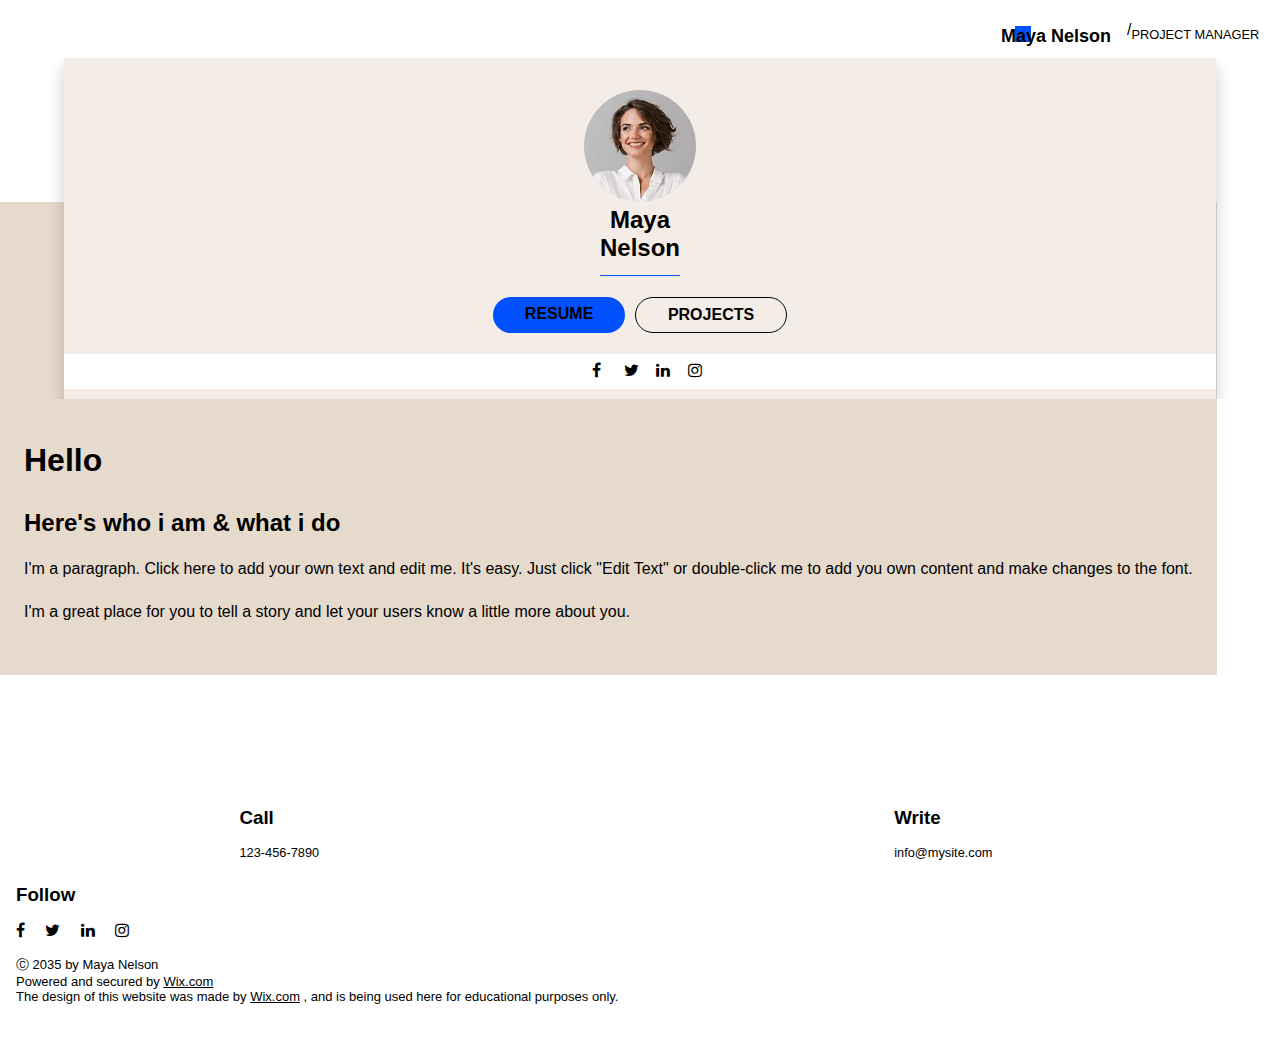
<file: index.html>
<!DOCTYPE html>
<html lang="en">
  <head>
    <meta charset="UTF-8" />
    <meta name="viewport" content="width=device-width, initial-scale=1.0" />
    <meta http-equiv="X-UA-Compatible" content="ie=edge" />

    <!--   Google fonts link -->
    <link rel="dns-prefetch" href="//fonts.googleapis.com" />
    <link
      href="https://fonts.googleapis.com/css?family=Questrial"
      rel="stylesheet"
    />

    <!--   favicon link  ---- -->
    <link
      rel="stylesheet"
      href="https://cdnjs.cloudflare.com/ajax/libs/font-awesome/4.7.0/css/font-awesome.min.css"
    />

    <!--   local CSS link  ---- -->
    <link rel="stylesheet" href="css/main.css" />

    <title>Maya Nelson</title>

    <!--   local header and footer JavaScript link  ---- -->
    <script src="main.js" type="text/javascript" defer></script>
  </head>

  <body>
    <!--  ======================= START of Page Area =============================  -->
    <!--  =======================  START art of NAV BAR =============================  -->
    <header-component></header-component>

    <!--  =======================  END of NAV BAR =============================  -->

    <!--  =======================  START of Main =============================  -->
    <main class="scroll_container">
      <div class="hero_card_text scroll_container_child">
        <div>
          <h1 class="hero_card_text_h1">Hello</h1>
          <h2 class="hero_card_text_h2">Here's who i am & what i do</h2>
        </div>
        <div>
          <p class="hero_card_text_p">
            I'm a paragraph. Click here to add your own text and edit me. It's
            easy. Just click "Edit Text" or double-click me to add you own
            content and make changes to the font.
          </p>
          <p class="hero_card_text_p">
            I'm a great place for you to tell a story and let your users know a
            little more about you.
          </p>
        </div>
      </div>
      <div class="hero_card scroll_container_child">
        <div class="hero_card_name_image">
          <img
            class="hero_card_image"
            src="img/maya_nelson.webp"
            alt="Maya Nelson picture smiling"
          />
          <h2>Maya</h2>
          <h2>Nelson</h2>
          <div class="hero_card_line"></div>
        </div>
        <div class="hero_button">
          <btn class="hero_button_resume">
            <a href="resume.html">RESUME</a></btn
          >
          <btn class="hero_button_projects"
            ><a href="projects.html">PROJECTS</a></btn
          >
        </div>
        <div class="hero_social scroll_container_child">
          <!-- sicial links -->
          <a class="hero_social_link" href="#"
            ><i class="fa fa-facebook"></i
          ></a>
          <a class="hero_social_link" href="#"><i class="fa fa-twitter"></i></a>
          <a class="hero_social_link" href="#"
            ><i class="fa fa-linkedin"></i
          ></a>
          <a class="hero_social_link" href="#"
            ><i class="fa fa-instagram"></i
          ></a>
        </div>
        <div class="hero_card_bottom_gap"></div>
      </div>
    </main>
    <!--  =======================  END of Main =============================  -->

    <!--  =======================  START of Footer =============================  -->

    <footer-component></footer-component>

    <!--  =======================  END of Footer =============================  -->
    <!--  ======================= END of Page Area =============================  -->
  </body>
</html>
</file>
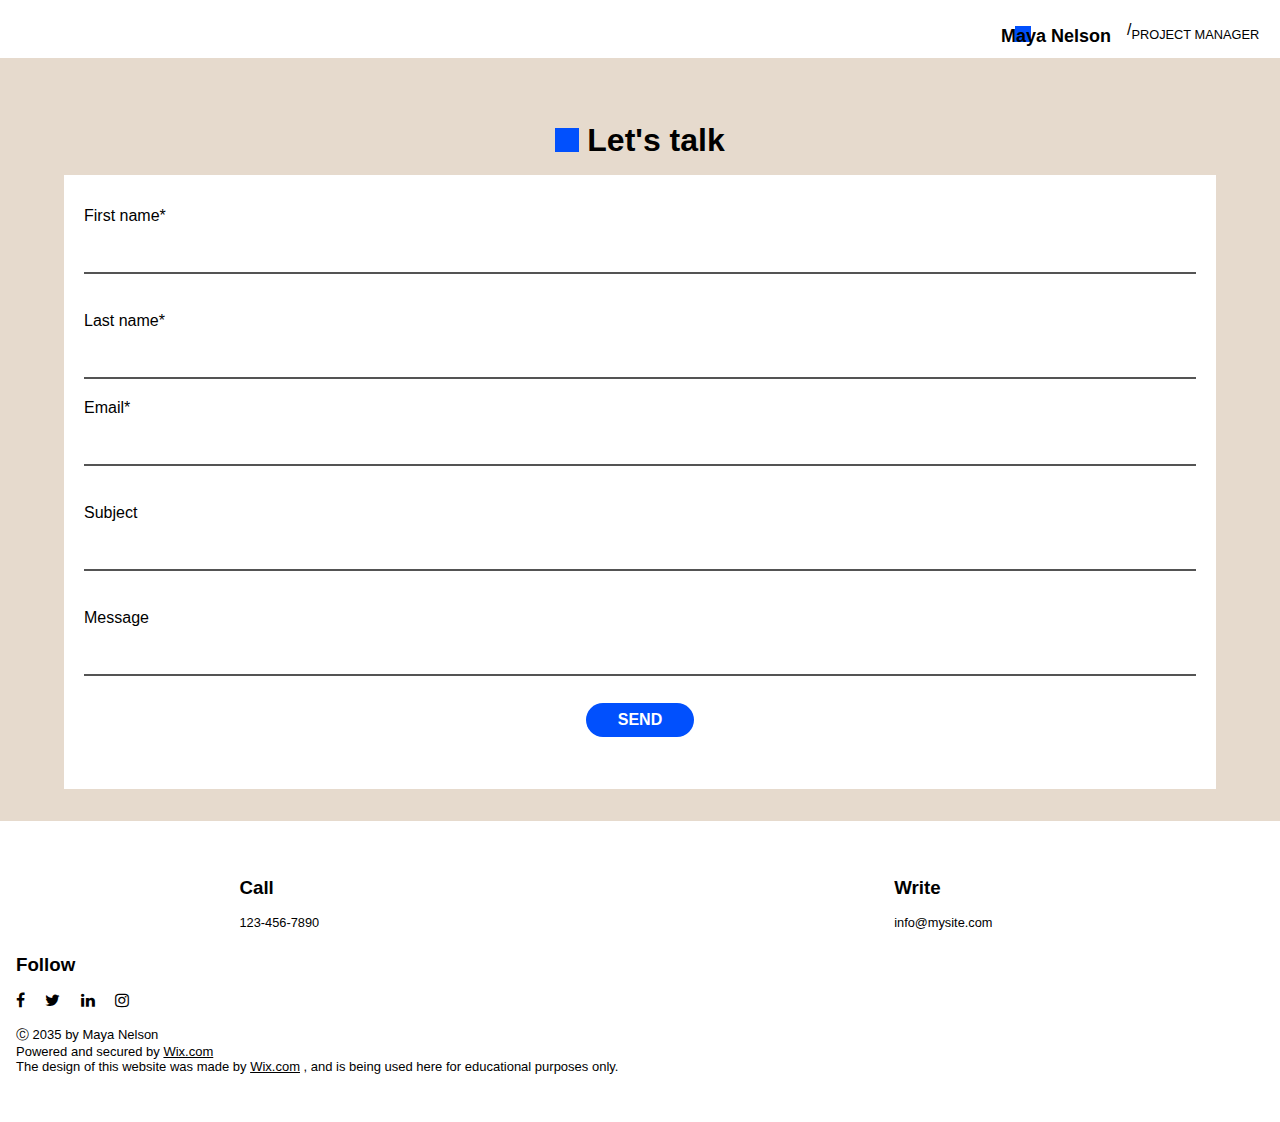
<file: contact.html>
<!DOCTYPE html>
<html lang="en">
  <head>
    <meta charset="UTF-8" />
    <meta name="viewport" content="width=device-width, initial-scale=1.0" />
    <meta http-equiv="X-UA-Compatible" content="ie=edge" />

    <!--   Google fonts link -->
    <link rel="dns-prefetch" href="//fonts.googleapis.com" />
    <link
      href="https://fonts.googleapis.com/css?family=Questrial"
      rel="stylesheet"
    />

    <!--   favicon link  ---- -->
    <link
      rel="stylesheet"
      href="https://cdnjs.cloudflare.com/ajax/libs/font-awesome/4.7.0/css/font-awesome.min.css"
    />

    <!--   local CSS link  ---- -->
    <link rel="stylesheet" href="css/main.css" />

    <title>Maya Nelson</title>
    <!--   local header and footer JavaScript link  ---- -->
    <script src="main.js" type="text/javascript" defer></script>
  </head>

  <body>
    <!--  ======================= START of Page Area =============================  -->
    <!--  =======================  START art of NAV BAR =============================  -->

    <header-component></header-component>

    <!--  =======================  END of NAV BAR =============================  -->

    <!--  =======================  START of Main =============================  -->
    <main class="resume_main">
      <div class="project_main_head scroll_container_child">
        <div class="project_main_logo_box"></div>
        <h1 class="project_main_h1">Let's talk</h1>
      </div>

      <div class="project_main_01">
        <fieldset>
          <div>
            <div class="form_column">
              <label for="firstname">First name*</label>
              <input class="input_form"
                id="firstname"
                type="text"
                required
                size="20"
                name="firstname"
              /><br />
            </div>
            <div class="form_column">
              <label for="lastname">Last name*</label>
              <input class="input_form"
                id="lastname"
                type="text"
                required
                size="20"
                name="lastname"
              />
            </div>
          </div>
          <div class="form_column">
            <label for="address">Email*</label>
            <input class="input_form"
              id="address"
              type="text"
              required
              size="20"
              name="email"
            /><br />
           </div>
          <div class="form_column">
            <label for="address2">Subject</label>
            <input class="input_form"
              id="address2"
              type="text"
              required
              size="20"
              name="address2"
            /><br />
           </div>
           <div class="form_column">
            <label for="Message">Message</label>
            <input class="input_form"
              id="Message"
              type="text"
              required
              size="20"
              name="Message"
            /><br />
          </textarea>
           </div>
          
        </fieldset>
        <div class="hero_button contact_send_but">
          <btn class="hero_button_resume">SEND</btn>
        </div>
      </div>
    </main>
    <!--  =======================  END of Main =============================  -->

    <!--  =======================  START of Footer =============================  -->

    <footer-component></footer-component>
    <!--#include file="assets/header.html" -->
    <!--  =======================  END of Footer =============================  -->
    <!--  ======================= END of Page Area =============================  -->
  </body>
</html>
</file>
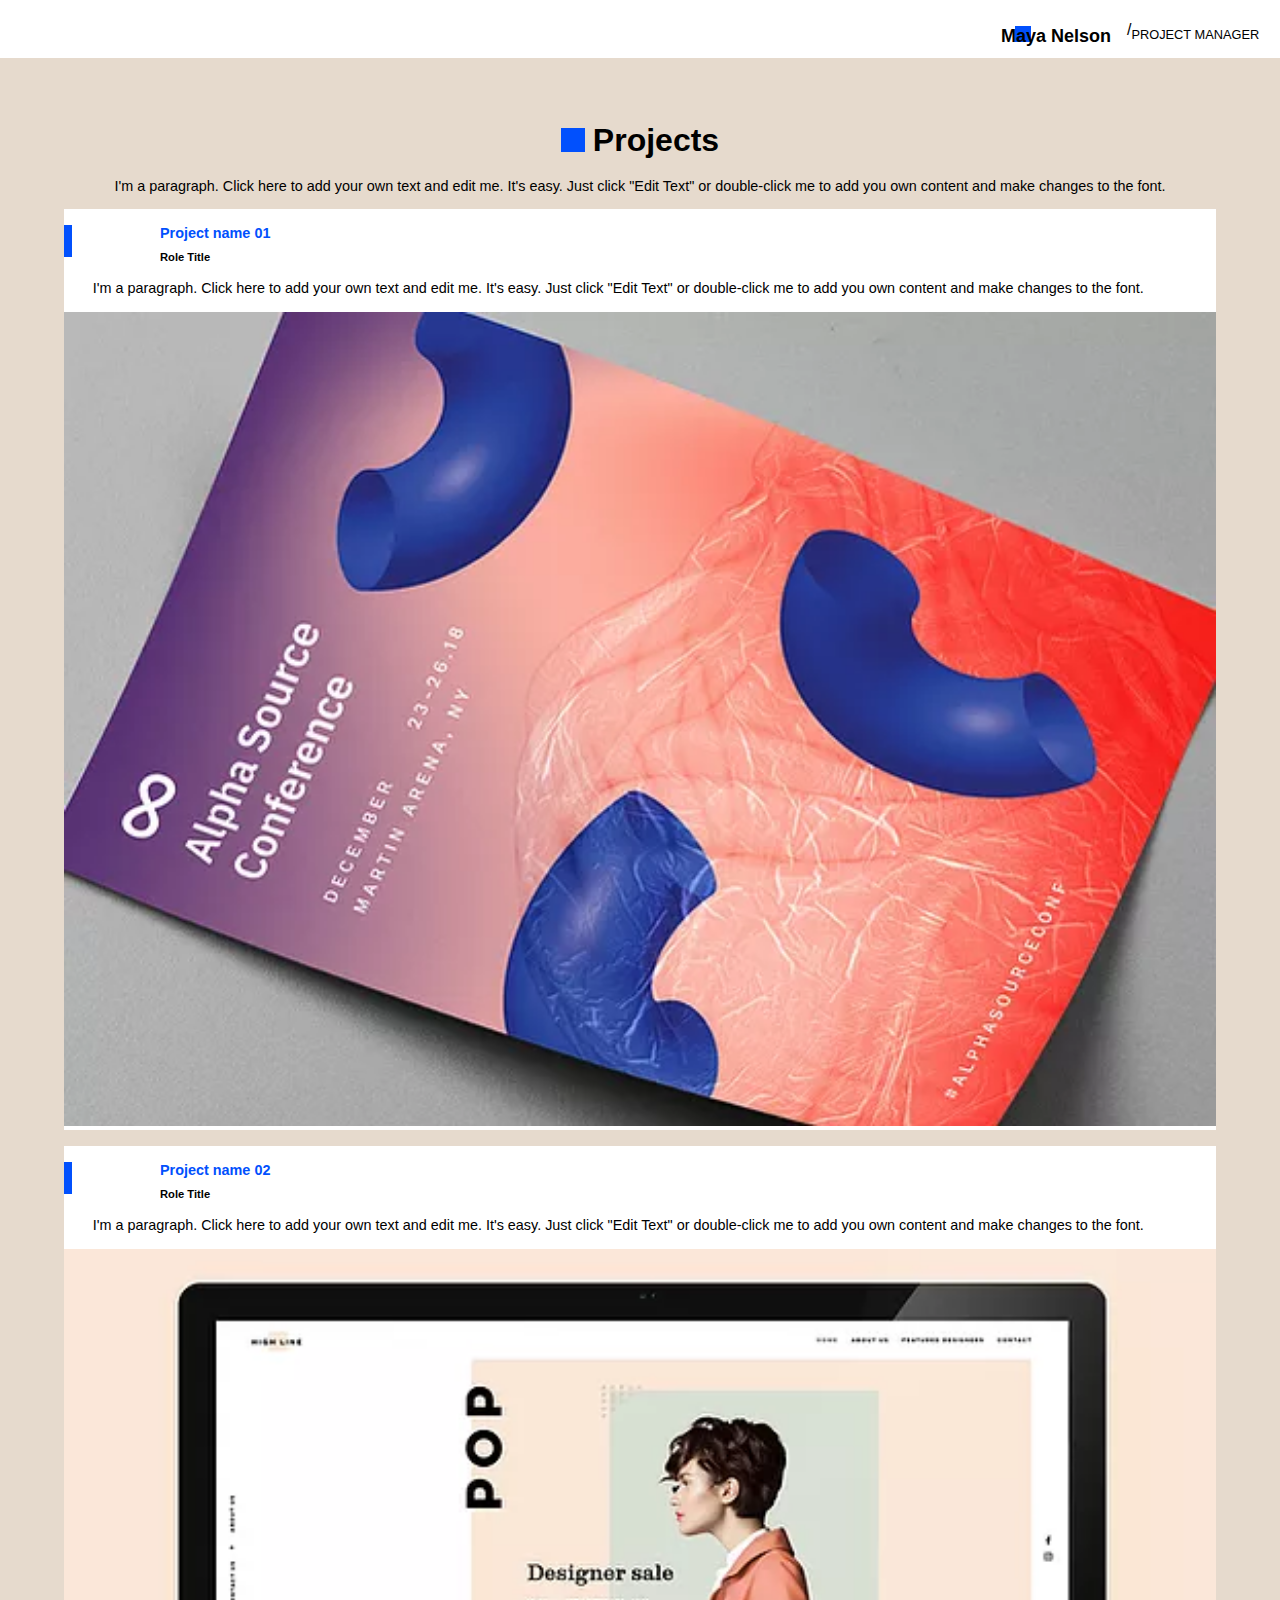
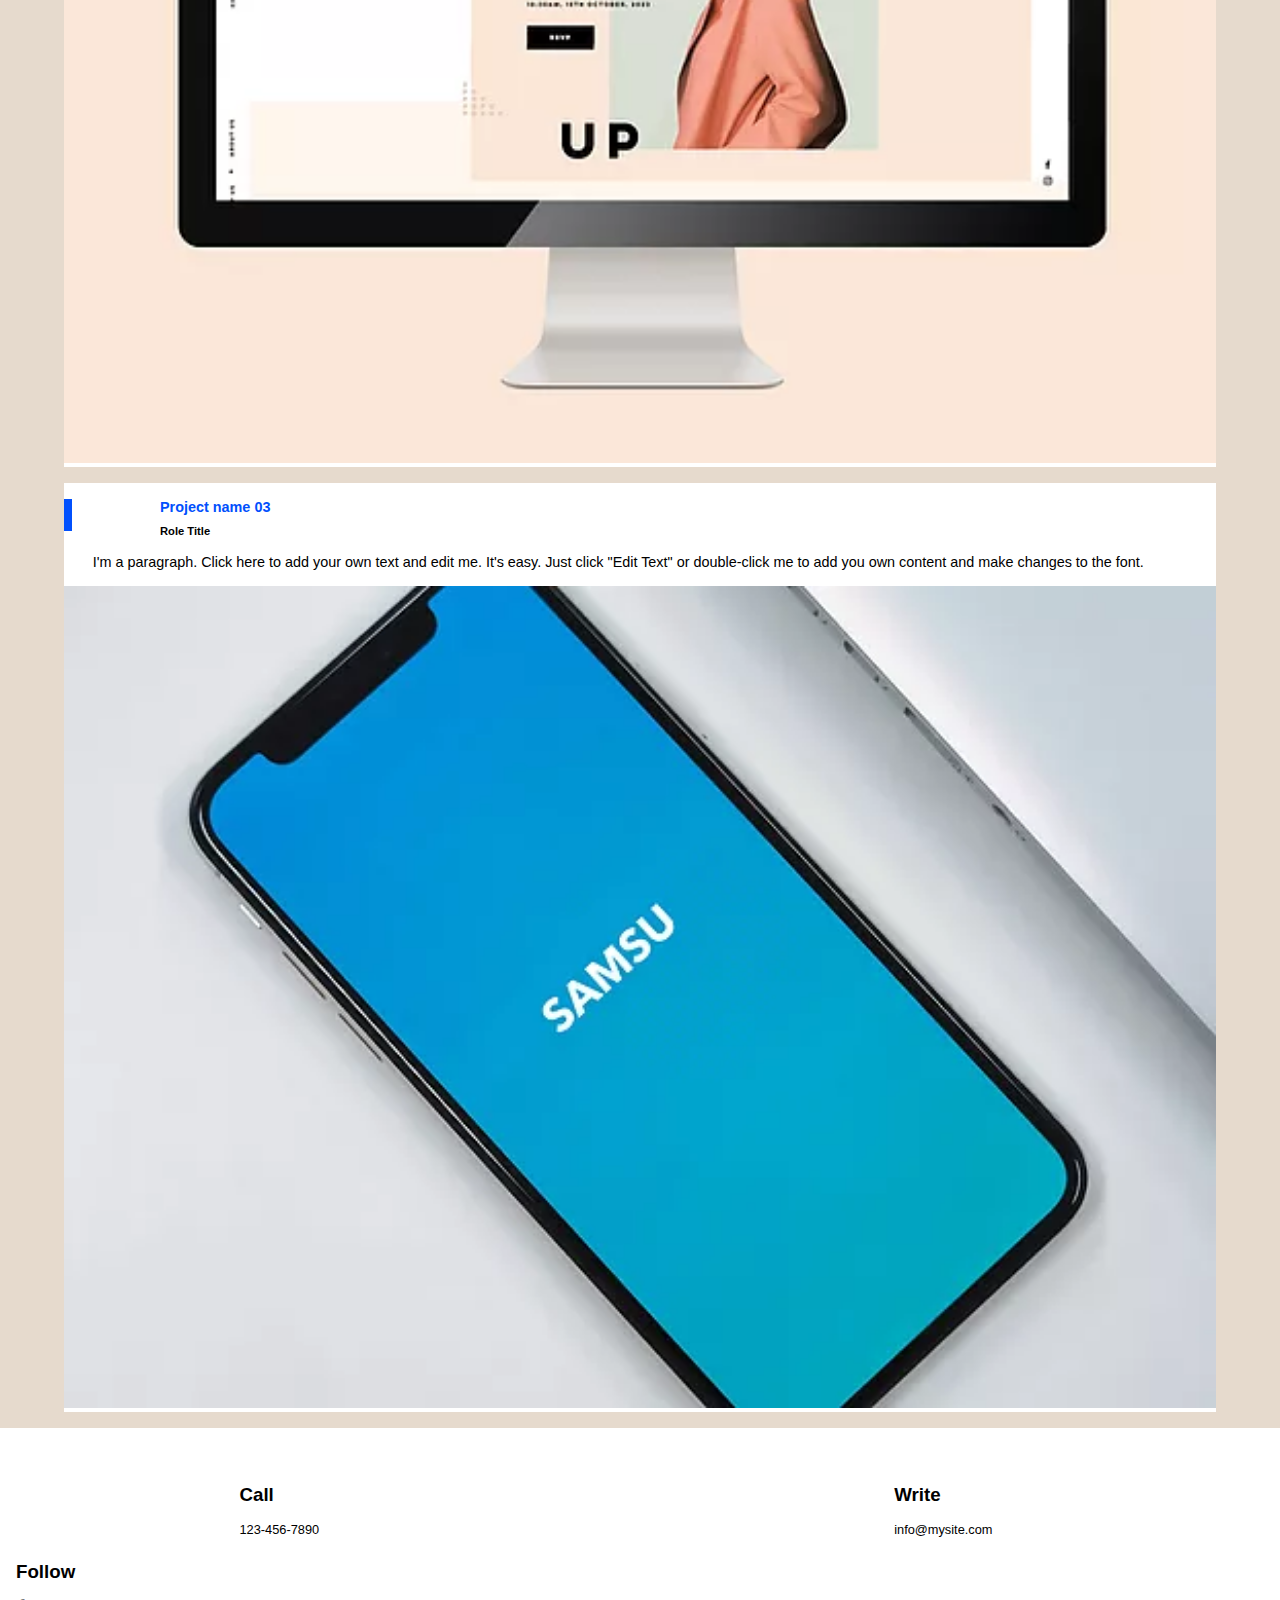
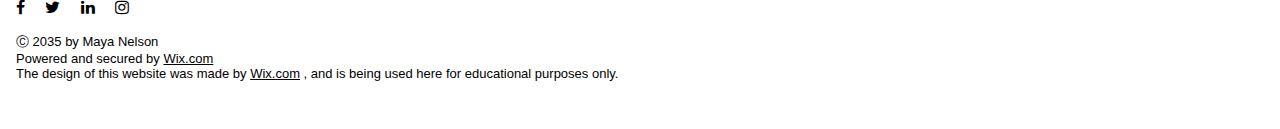
<file: projects.html>
<!DOCTYPE html>
<html lang="en">
  <head>
    <meta charset="UTF-8" />
    <meta name="viewport" content="width=device-width, initial-scale=1.0" />
    <meta http-equiv="X-UA-Compatible" content="ie=edge" />

    <!--   Google fonts link -->
    <link rel="dns-prefetch" href="//fonts.googleapis.com" />
    <link
      href="https://fonts.googleapis.com/css?family=Questrial"
      rel="stylesheet"
    />

    <!--   favicon link  ---- -->
    <link
      rel="stylesheet"
      href="https://cdnjs.cloudflare.com/ajax/libs/font-awesome/4.7.0/css/font-awesome.min.css"
    />

    <!--   local CSS link  ---- -->
    <link rel="stylesheet" href="css/main.css" />

    <title>Maya Nelson</title>
    <!--   local header and footer JavaScript link  ---- -->
    <script src="main.js" type="text/javascript" defer></script>
  </head>

  <body>
    <!--  ======================= START of Page Area =============================  -->
    <!--  =======================  START art of NAV BAR =============================  -->

    <header-component></header-component>

    <!--  =======================  END of NAV BAR =============================  -->

    <!--  =======================  START of Main =============================  -->
    <main class="project_main scroll_container">
      <div class="project_main_head scroll_container_child">
        <div class="project_main_logo_box"></div>
        <h1 class="project_main_h1">Projects</h1>
      </div>
      <div class="project_main_p">
        <p>
          I'm a paragraph. Click here to add your own text and edit me. It's
          easy. Just click "Edit Text" or double-click me to add you own content
          and make changes to the font.
        </p>
      </div>

      <div class="project_main_01 scroll_container_child">
        <div class="project_main_01_head">
          <div class="project_main_01_head_div">
            <div class="project_main_01_head_div_blue"></div>
            <div class="project_main_01_head_div_name">
              <p>Project name 01</p>
            </div>
            <div class="project_main_01_head_div_title"><p>Role Title</p></div>
          </div>
          <div class="project_main_01_head_p">
            <p>
              I'm a paragraph. Click here to add your own text and edit me. It's
              easy. Just click "Edit Text" or double-click me to add you own
              content and make changes to the font.
            </p>
          </div>
        </div>
        <div class="project_main_01_image">
          <img
            class="project_main_image_img"
            src="img/project_01.webp"
            alt="project 01 image of website UI"
          />
        </div>
      </div>
      <div class="project_main_01 scroll_container_child">
        <div class="project_main_01_head">
          <div class="project_main_01_head_div">
            <div class="project_main_01_head_div_blue"></div>
            <div class="project_main_01_head_div_name">
              <p>Project name 02</p>
            </div>
            <div class="project_main_01_head_div_title"><p>Role Title</p></div>
          </div>
          <div class="project_main_01_head_p">
            <p>
              I'm a paragraph. Click here to add your own text and edit me. It's
              easy. Just click "Edit Text" or double-click me to add you own
              content and make changes to the font.
            </p>
          </div>
        </div>
        <div class="project_main_01_image">
          <img
            class="project_main_image_img"
            src="img/project_02.webp"
            alt="project 01 image of website UI"
          />
        </div>
      </div>
      <div class="project_main_01 scroll_container_child">
        <div class="project_main_01_head">
          <div class="project_main_01_head_div">
            <div class="project_main_01_head_div_blue"></div>
            <div class="project_main_01_head_div_name">
              <p>Project name 03</p>
            </div>
            <div class="project_main_01_head_div_title"><p>Role Title</p></div>
          </div>
          <div class="project_main_01_head_p">
            <p>
              I'm a paragraph. Click here to add your own text and edit me. It's
              easy. Just click "Edit Text" or double-click me to add you own
              content and make changes to the font.
            </p>
          </div>
        </div>
        <div class="project_main_01_image">
          <img
            class="project_main_image_img"
            src="img/project_03.webp"
            alt="project 01 image of website UI"
          />
        </div>
      </div>
    </main>
    <!--  =======================  END of Main =============================  -->

    <!--  =======================  START of Footer =============================  -->

    <footer-component></footer-component>
    <!--#include file="assets/header.html" -->
    <!--  =======================  END of Footer =============================  -->
    <!--  ======================= END of Page Area =============================  -->
  </body>
</html>
</file>
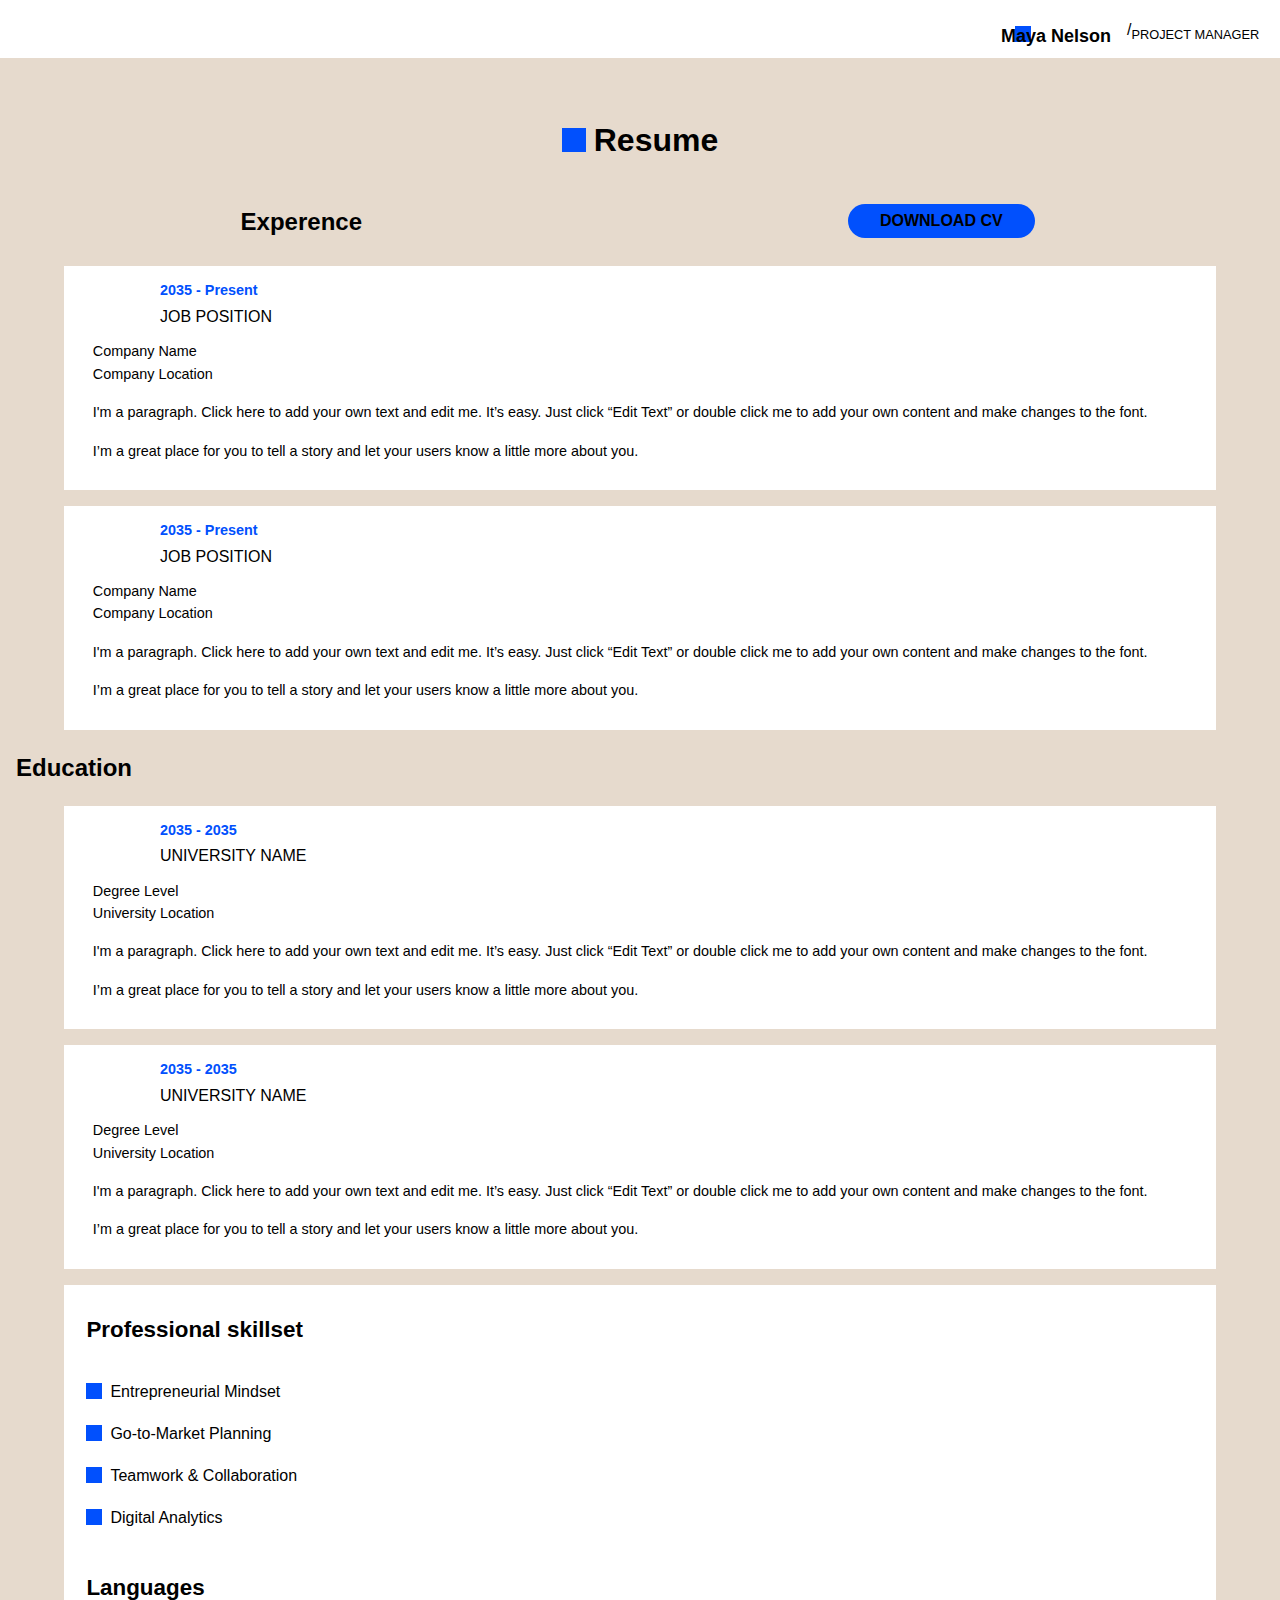
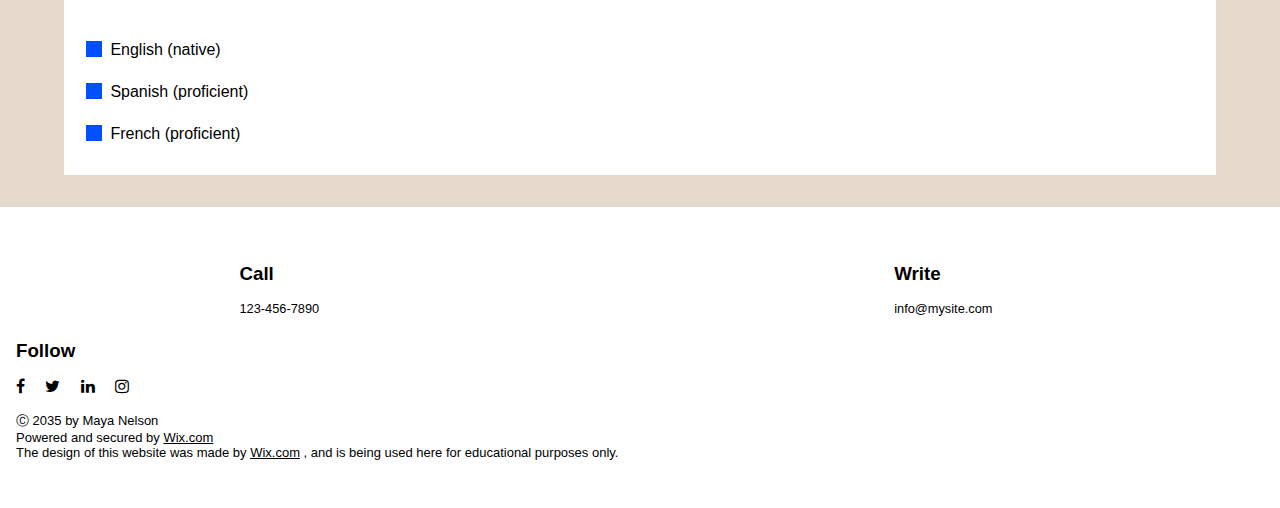
<file: resume.html>
<!DOCTYPE html>
<html lang="en">
  <head>
    <meta charset="UTF-8" />
    <meta name="viewport" content="width=device-width, initial-scale=1.0" />
    <meta http-equiv="X-UA-Compatible" content="ie=edge" />

    <!--   Google fonts link -->
    <link rel="dns-prefetch" href="//fonts.googleapis.com" />
    <link
      href="https://fonts.googleapis.com/css?family=Questrial"
      rel="stylesheet"
    />

    <!--   favicon link  ---- -->
    <link
      rel="stylesheet"
      href="https://cdnjs.cloudflare.com/ajax/libs/font-awesome/4.7.0/css/font-awesome.min.css"
    />

    <!--   local CSS link  ---- -->
    <link rel="stylesheet" href="css/main.css" />

    <title>Maya Nelson</title>
    <!--   local header and footer JavaScript link  ---- -->
    <script src="main.js" type="text/javascript" defer></script>
  </head>

  <body>
    <!--  ======================= START of Page Area =============================  -->
    <!--  =======================  START art of NAV BAR =============================  -->

    <header-component></header-component>

    <!--  =======================  END of NAV BAR =============================  -->

    <!--  =======================  START of Main =============================  -->
    <main class="resume_main">
      <div class="project_main_head scroll_container_child">
        <div class="project_main_logo_box"></div>
        <h1 class="project_main_h1">Resume</h1>
      </div>
      <div class="resume_main_exp">
        <div><h2>Experence</h2></div>
        <div class="hero_button">
          <btn class="hero_button_resume">
            <a
              href="https://3f62d478-a066-43ee-98e6-3e48600ff893.filesusr.com/ugd/84770f_5db758741cef46fbb32e0125937f8de5.pdf"
              >DOWNLOAD CV</a
            ></btn
          >
        </div>
      </div>
      <div class="project_main_01 scroll_container_child">
        <div class="project_main_01_head">
          <div class="project_main_01_head_div">
            <div class="project_main_01_head_div_name">
              <p>2035 - Present</p>
            </div>
            <div class="resume_main_01_head_div_title">
              <p>JOB POSITION</p>
            </div>
          </div>
          <div class="project_main_01_head_p">
            <p>Company Name</p>
            <p class="project_main_01_head_p_com">Company Location</p>
            <p class="project_main_01_head_p_com">
              I'm a paragraph. Click here to add your own text and edit me. It’s
              easy. Just click “Edit Text” or double click me to add your own
              content and make changes to the font.
            </p>
            <p class="project_main_01_head_p_com">
              I’m a great place for you to tell a story and let your users know
              a little more about you.
            </p>
          </div>
        </div>
      </div>
      <div class="project_main_01 scroll_container_child">
        <div class="project_main_01_head">
          <div class="project_main_01_head_div">
            <div class="project_main_01_head_div_name">
              <p>2035 - Present</p>
            </div>
            <div class="resume_main_01_head_div_title">
              <p>JOB POSITION</p>
            </div>
          </div>
          <div class="project_main_01_head_p">
            <p>Company Name</p>
            <p class="project_main_01_head_p_com">Company Location</p>
            <p class="project_main_01_head_p_com">
              I'm a paragraph. Click here to add your own text and edit me. It’s
              easy. Just click “Edit Text” or double click me to add your own
              content and make changes to the font.
            </p>
            <p class="project_main_01_head_p_com">
              I’m a great place for you to tell a story and let your users know
              a little more about you.
            </p>
          </div>
        </div>
      </div>
      <div class="resume_main_edu">
        <div><h2>Education</h2></div>
      </div>
      <div class="project_main_01 scroll_container_child">
        <div class="project_main_01_head">
          <div class="project_main_01_head_div">
            <div class="project_main_01_head_div_name">
              <p>2035 - 2035</p>
            </div>
            <div class="resume_main_01_head_div_title">
              <p>UNIVERSITY NAME</p>
            </div>
          </div>
          <div class="project_main_01_head_p">
            <p>Degree Level</p>
            <p class="project_main_01_head_p_com">University Location</p>
            <p class="project_main_01_head_p_com">
              I'm a paragraph. Click here to add your own text and edit me. It’s
              easy. Just click “Edit Text” or double click me to add your own
              content and make changes to the font.
            </p>
            <p class="project_main_01_head_p_com">
              I’m a great place for you to tell a story and let your users know
              a little more about you.
            </p>
          </div>
        </div>
      </div>
      <div class="project_main_01 scroll_container_child">
        <div class="project_main_01_head">
          <div class="project_main_01_head_div">
            <div class="project_main_01_head_div_name">
              <p>2035 - 2035</p>
            </div>
            <div class="resume_main_01_head_div_title">
              <p>UNIVERSITY NAME</p>
            </div>
          </div>
          <div class="project_main_01_head_p">
            <p>Degree Level</p>
            <p class="project_main_01_head_p_com">University Location</p>
            <p class="project_main_01_head_p_com">
              I'm a paragraph. Click here to add your own text and edit me. It’s
              easy. Just click “Edit Text” or double click me to add your own
              content and make changes to the font.
            </p>
            <p class="project_main_01_head_p_com">
              I’m a great place for you to tell a story and let your users know
              a little more about you.
            </p>
          </div>
        </div>
      </div>
      <div class="project_main_01">
        <div class="resume_main_skill">
          <div class="resume_main_title">
            <h1>Professional skillset</h1>
          </div>
          <div class="resume_main_body_line">
            <div class="resume_main_logo_box"></div>
            <p class="resume_main_body_text">Entrepreneurial Mindset</p>
          </div>
          <div class="resume_main_body_line">
            <div class="resume_main_logo_box"></div>
            <p class="resume_main_body_text">Go-to-Market Planning</p>
          </div>
          <div class="resume_main_body_line">
            <div class="resume_main_logo_box"></div>
            <p class="resume_main_body_text">Teamwork & Collaboration</p>
          </div>
          <div class="resume_bottom_space resume_main_body_line">
            <div class="resume_main_logo_box"></div>
            <p class="resume_main_body_text">Digital Analytics</p>
          </div>
          <div class="resume_main_title">
            <h1>Languages</h1>
          </div>
          <div class="resume_main_body_line">
            <div class="resume_main_logo_box"></div>
            <p class="resume_main_body_text">English (native)</p>
          </div>
          <div class="resume_main_body_line">
            <div class="resume_main_logo_box"></div>
            <p class="resume_main_body_text">Spanish (proficient)</p>
          </div>
          <div class="resume_bottom_space resume_main_body_line">
            <div class="resume_main_logo_box"></div>
            <p class="resume_main_body_text">French (proficient)</p>
          </div>
        </div>
      </div>
    </main>
    <!--  =======================  END of Main =============================  -->

    <!--  =======================  START of Footer =============================  -->

    <footer-component></footer-component>
    <!--#include file="assets/header.html" -->
    <!--  =======================  END of Footer =============================  -->
    <!--  ======================= END of Page Area =============================  -->
  </body>
</html>
</file>
<file: css/main.css>
/* Add your CSS here */

/* Dont' forget to link this file to your HTML in the <head> */

/**/
/* basicc colours */
:root {
  --header-white: #fff;
  --main-beige: #e6dacd;
  --second-beige: #f4ece6;
  --buttons-blue: #0150fd;
}
* {
  margin: 0;
  padding: 0;
  box-sizing: border-box;
}

body {
  font-family: "Quicksand", sans-serif;
}

.scroll_container {
  scroll-snap-type: y mandatory;
  overflow-y: scroll;
}
.scroll_container_child {
  scroll-snap-align: start;
}
/*  */

/*  */
/* =========   whole website   ==========  */
/*  nav and logo grid   */
header {
  background-color: var(--header-white);
  margin: 1rem 1rem 0.4rem 1rem;
  padding: 0.3rem;
  display: grid;
  grid-template-columns: repeat(6, 1fr);
  grid-template-rows: auto;
  grid-column-gap: 0px;
  grid-row-gap: 0px;
  grid-template-areas:
    "logo name name name .  bar"
    "manag  manag  manag  .  .  bar"
    "manag  manag  manag  .  .  .";
}
/*             Navigation */

/*             name and logo --- logo area  */

.logo_box {
  grid-area: logo;
  margin-top: 0.35rem;
  height: 1rem;
  width: 1rem;
  background-color: var(--buttons-blue);
}
.name_maya {
  grid-area: name;
  font-weight: 800;
  font-size: 0.75rem;
  padding-top: 0.3rem;
  margin-left: -30px;
}
.name_manager {
  grid-area: manag;
  margin-top: 6px;
  font-size: 0.8rem;
  font-weight: 40;
}
.name_box > p {
  display: none;
}
/*             hamburgar */
.ham_bar_box {
  margin-top: 10px;
  grid-area: bar;
  width: 1.8rem;
  height: 1.5rem;
  display: flex;
  flex-direction: column;
  justify-content: space-between;
}

.ham_bar_one {
  border-radius: 1.5px;
  width: 50%;
  height: 3px;
  background-color: var(--buttons-blue);
  border-radius: 1.5px;
}

.ham_bar_two {
  border-radius: 1.5px;
  width: 100%;
  height: 3px;
  background-color: var(--buttons-blue);
  border-radius: 1.5px;
}

.ham_bar_three {
  border-radius: 1.5px;
  width: 50%;
  height: 3px;
  background-color: var(--buttons-blue);
  border-radius: 1.5px;
  align-self: flex-end;
}

/* */
.navbar {
  position: absolute;
  /* a higher z-index put nav bar above hambur */
  z-index: 1000;
  top: 0;
  left: 0;
  width: 100%;
  height: 100vh;
  overflow: hidden;
  /* basic menu styling*/
  list-style: none;
  background: var(--main-beige);
  display: flex;
  align-items: center;
  flex-direction: column;
  column-gap: 3rem;
  padding-top: 8rem;
  /* animate slide up/down */
  transform: translateY(-100%);
  transition: transform 0.2s ease;
}
.nav_bar_close {
  margin-right: -3rem;
}
/* :target is called when its anchor id #nav bar is called by clicking on the hambur which has href="#nav bar" */

.navbar:target {
  /* show nav bar */
  transform: translateY(0);
}
li a {
  display: block;
  font-family: "Open Sans", sans-serif;
  color: black;
  font-weight: bold;
  font-size: 1.2rem;
  /* remove default underline and add our own with padding and border bottom */
  text-decoration: none;
  padding-top: 3rem;
}

li a:hover,
li a:focus {
  /* show border bottom */
  color: var(--buttons-blue);
}

/* */

/**/
/* main grid layout for whole index page */

/**/
/*                  main        */
.hero_card {
  position: relative;
  display: flex;
  flex-direction: column;
  margin-left: auto;
  margin-right: auto;
  background-color: var(--second-beige);

  box-shadow: 0 8px 16px 0 rgba(0, 0, 0, 0.2);
  width: 90%;
  align-self: end;
}

.hero_card_name_image {
  margin-left: auto;
  margin-right: auto;
  margin-top: 2rem;
  text-align: center;
}

.hero_card_image {
  border-radius: 50%;
  height: 7rem;
}

.hero_card_line {
  width: 5rem;
  height: 0.1rem;
  background-color: var(--buttons-blue);
  border-radius: 1.5px;
  display: flex;
  justify-content: center;
  margin-left: auto;
  margin-right: auto;
  margin-top: 0.8rem;
  margin-bottom: 1rem;
}

.hero_button {
  display: flex;
  justify-content: center;
}
a {
  text-decoration: none;
  color: black;
}
.hero_button_resume {
  color: white;
  background-color: var(--buttons-blue);
  border-radius: 100px 100px 100px 100px;
  padding: 0.5rem 2rem 0.5rem 2rem;
  margin: 0.3rem;
  font-weight: 800;
  font-size: 1rem;
}
.hero_button_resume:hover {
  background-color: white;
  color: black;
  border: 1px solid var(--buttons-blue);
}
.hero_button_projects {
  background-color: var(--second-beige);
  border-radius: 100px 100px 100px 100px;
  border: 1px solid black;
  padding: 0.5rem 2rem 0.5rem 2rem;
  margin: 0.3rem;
  font-weight: 800;
  font-size: 1rem;
}
.hero_card_bottom_gap {
  height: 10px;
}
.hero_button_projects:hover {
  background-color: var(--buttons-blue);
  color: white;
}
.hero_social {
  display: flex;
  justify-content: center;
  padding-top: 0.5rem;
  padding-bottom: 0.5rem;
  margin-top: 1rem;
  background-color: white;
  align-items: center;
}

.hero_social_link {
  color: black;
  height: 1.2rem;
  width: 1.2rem;
  padding-inline: 1rem;
}

.hero_card_text {
  position: absolute;
  margin-top: 9rem;
  padding: 0 1.5rem 2rem 1.5rem;
  background-color: var(--main-beige);
}

.hero_card_text_p {
  font-size: 1rem;
  line-height: 1.5rem;
  padding-bottom: 1.2rem;
}
.hero_card_text_h1 {
  padding-top: 15rem;
  padding-bottom: 20px;
  font-weight: bold;
}
.hero_card_text_h2 {
  padding-top: 10px;
  padding-bottom: 20px;
}

/*  */

/*  */

/* =========                   PROJECTS PAGE                       ==========  */
.project_main {
  background-color: var(--main-beige);
  margin-bottom: -22rem;
}
.project_main_head {
  font-size: 1rem;
  align-content: center;
  padding-top: 4rem;
  padding-bottom: 1rem;

  display: flex;
  justify-content: center;
  align-items: center;
}

.project_main_h1 {
  font-size: 2rem;
  padding-top: 0;
}
.project_main_logo_box {
  margin-right: 0.5rem;
  height: 1.5rem;
  width: 1.5rem;
  background-color: var(--buttons-blue);
  display: flex;
}
.project_main_p {
  margin-inline: 1rem;
  font-size: 0.9rem;
  padding-bottom: 0.75rem;
  line-height: 1.4rem;
  text-align: center;
}
/*                       card */
.project_main_01 {
  margin-left: auto;
  margin-right: auto;
  width: 90%;
  background-color: white;
  padding-top: 1rem;
  margin-bottom: 1rem;
}
.project_main_01_head {
  height: 100%;
}
.project_main_01_head_div {
  display: grid;
  padding-bottom: 0.9rem;
  grid-template-columns: repeat(12, 1fr);
  grid-template-rows: auto;
  grid-template-areas:
    "b p p p p p p"
    "b r r r r r r";
}
.project_main_01_head_div_blue {
  grid-area: b;
  margin-right: 0.3rem;
  height: 2rem;
  width: 0.5rem;
  background-color: var(--buttons-blue);
}
.project_main_01_head_div_name {
  grid-area: p;
  font: bold;
  font-size: 0.9rem;
  font-weight: 800;
  color: var(--buttons-blue);
}
.project_main_01_head_div_title {
  grid-area: r;
  font: bold;
  font-size: 0.7rem;
  font-weight: 600;
  padding-top: 0.6rem;
}
.project_main_01_head_p {
  margin-inline: 1rem;
  font-size: 0.9rem;
  padding-bottom: 0.75rem;
  padding-left: 0.8rem;
  line-height: 1.4rem;
}
.project_main_image_img {
  object-fit: cover;
  width: 100%;
  bottom: 0px;
}
/*  */
/*  */
/* =========                      RESUME PAGE              ==========  */
/*  resume   */

.resume_main {
  background-color: var(--main-beige);
  padding-bottom: 1rem;
  margin-bottom: -22rem;
}
.resume_main_exp {
  display: flex;
  padding: 0.5rem 0 0.5rem 0;
  justify-content: space-around;
  margin-top: 1rem;
  margin-bottom: 1rem;
}
.resume_main_exp h2 {
  padding-top: 9px;
}
.resume_main_01_head_div_title {
  grid-area: r;
  font-size: 1rem;
  padding-top: 0.6rem;
}
.project_main_01_head_p_com {
  margin-bottom: 1rem;
}
.resume_main_edu {
  display: flex;
  padding: 0.5rem 0 0.5rem 0;
  margin-top: 1rem;
  margin-left: 1rem;
  margin-bottom: 1rem;
}
.resume_main_skill {
  padding-left: 1.4rem;
}
.resume_main_title {
  font-size: 0.7rem;
  padding-top: 1rem;
  padding-bottom: 1rem;
}

.resume_main_body_text {
  font-size: 1rem;
}
.resume_main_logo_box {
  margin-right: 0.5rem;
  height: 1rem;
  width: 1rem;
  background-color: var(--buttons-blue);
  display: flex;
}
.resume_main_body_line {
  display: flex;
  padding-top: 1.5rem;
}
.resume_bottom_space {
  padding-bottom: 2rem;
}
/*  */
/*  */
/*  */
/* =========                      contact form              ==========  */
/*  contact   */
fieldset {
  border: none;
  background-color: white;
  display: grid;
  padding-left: 1rem;
  padding-right: 1rem;
}

.form_column {
  display: flex;
  flex-direction: column;
  padding: 0.25rem;
  padding-top: 1rem;
}
input {
  outline: 0;
  border-width: 0 0 2px;
  border-color: black;
}
input:focus,
input:hover {
  border-width: 0 0 3px;
  border-color: var(--buttons-blue);
}

.contact_send_but {
  padding-bottom: 3rem;
}
.input_form {
  padding-top: 2rem;
}
/*  */
/*  */
/*  */
/* =========                      footer  in main js              ==========  */
/*  footer   */
footer {
  margin-top: 25rem;
  background-color: white;
}
.footer_contact {
  display: flex;
  padding: 0.5rem 0 0.5rem 0;
  justify-content: space-around;
  margin-top: 1rem;
  margin-bottom: 1rem;
  margin-left: -3rem;
}

.footer_contact p {
  font-size: 0.8rem;
  padding-top: 1rem;
}

.footer_social > h3 {
  padding-bottom: 1rem;
}
.footer_social {
  padding-left: 1rem;
}
.footer_social > a {
  margin-left: -1rem;
}
.footer_copy_right {
  font-size: 0.7rem;
  padding-left: 1rem;
  margin-bottom: 3rem;
  margin-top: 1rem;
}
.footer_copy_right > p {
  font-size: small;
}
.footer_wix_link {
  text-decoration: underline;
}
.footer_wix_link:hover {
  background-color: var(--buttons-blue);
  color: white;
}
/**/
/**/
/**/
/**/
/*                     MEDIA            */
@media only screen and (min-width: 1000px) {
  .ham_bar_box {
    display: none;
  }

  header {
    display: flex;
    justify-content: flex-end;
  }

  .name_box > h3 {
    margin-right: auto;
    margin-left: 0.5rem;
  }

  .name_box > p {
    display: block;
    margin-left: 1rem;
  }
}
</file>
